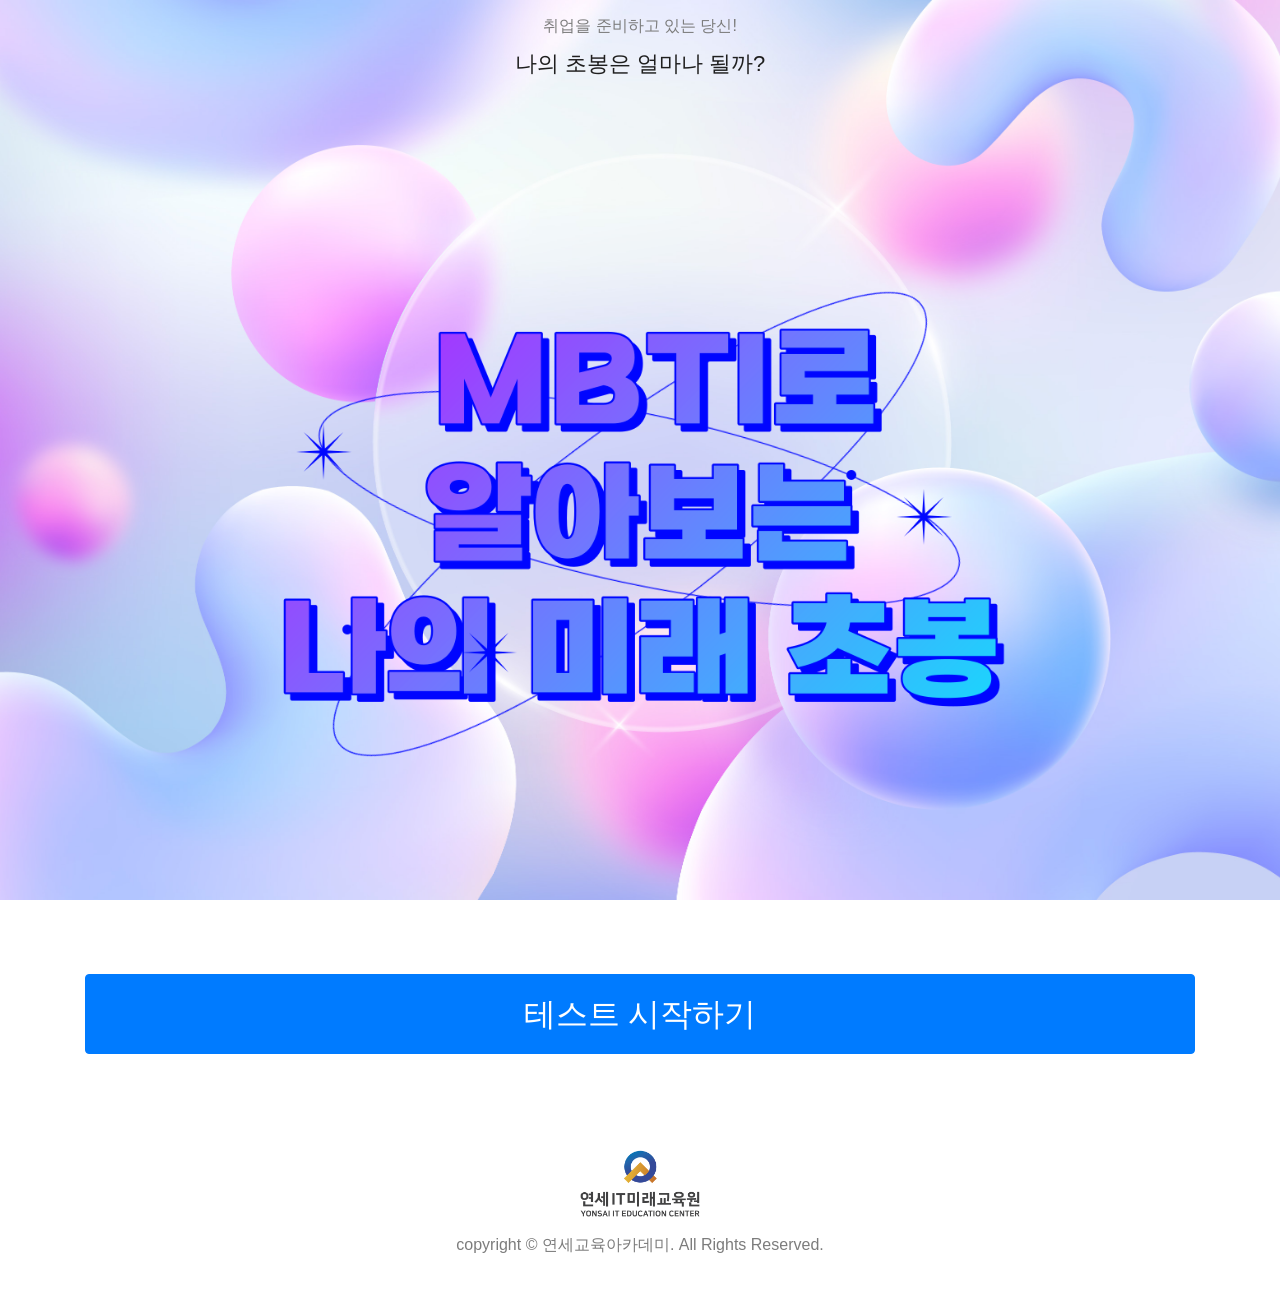
<file: index.html>
<!DOCTYPE html>
<html lang="ko">
<head>
    <meta charset="UTF-8">
    <meta http-equiv="X-UA-Compatible" content="IE=edge">
    <meta name="viewport" content="width=device-width, initial-scale=1.0">
    <title>MBTI로 보는 나의 초봉은</title>
    <meta name="description" content="MBTI를 기반으로 나랑 꼭 맞는 직업을 추천해주는 직업 적성 검사입니다.">
    <meta property="og:type" content="website">
    <meta property="og:title" content="MBIT 직업 적성 검사">
    <meta property="og:description" content="MBTI를 기반으로 나랑 꼭 맞는 직업을 추천해주는 직업 적성 검사입니다.">
    <meta property="og:image" content="https://ys-mbti.netlify.app/img/mbtiTest.png">
    <meta property="og:url" content="https://ys-mbti.netlify.app/">
    <link rel="stylesheet" href="https://cdn.jsdelivr.net/npm/bootstrap@4.6.2/dist/css/bootstrap.min.css" integrity="sha384-xOolHFLEh07PJGoPkLv1IbcEPTNtaed2xpHsD9ESMhqIYd0nLMwNLD69Npy4HI+N" crossorigin="anonymous">
    <link rel="stylesheet" href="./style.css">
</head>
<body class="container">
    <article class="start">
        <h1 class="title16 mt-3">취업을 준비하고 있는 당신!</h1>
        <h2 class="title24 mt-2">나의 초봉은 얼마나 될까?</h2>
        <img class="main_bn" src="./img/main.png" alt="main_bn">
        <button type="button" class="start_btn btn btn-primary mb-5" onclick="start();">테스트 시작하기</button>
    </article>
    <!-- 시작페이지 -->
    <article class="question">
        <div class="progress mt-3">
            <div class="progress-bar" role="progressbar" style="width: 25%" ></div>
        </div>
        <img class="main_bn mt-5" src="./img/click.png" alt="main_bn">
        <h2 id="title" class="q-content mt-5">문제</h2>
        <input id="type" type="hidden" value="EI">
        <button id="A" type="button" class="btn btn-primary mt-5 q-text">A</button>
        <button id="B" type="button" class="btn btn-primary mt-2 mb-5 q-text">B</button>
    </article>
    <!-- 문제페이지 -->
    <article class="result">
        <h3 id="mbtiType" class="title28 title_clr mt-2">MBTI유형</h3>
        <h3 id="explain" class="mt-1">설명</h3>
        <img id="img" class="rounded-circle mt-5" src="./img/bigdata.jpeg" alt="job">
        <h3 class="mt-5 title28">MBTI에 따른 나의 초봉 측정!</h3>
        <h2 id="salary" class="mt-2 title32">연봉</h2>
        <h1 class="mt-5 title24" style="font-weight: 600;">- 추천 직업 -</h1>
        <h3 id="job" class="mt-2 title32">직업</h3>
        <h5 class="mt-5 mb-3 q-text">↓↓ 무료교육 신청하고 연봉올리기 ↓↓</h5>
        <article class="main_bn">
            <a id="job_href" class="mr-1 banner" href="https://ysedu.or.kr/p/?j=232&edu_code=Vmtab2QxWnRWbEpRVkRBOStN">
                <img id="job_img" class="banner-img" src="./img/ad1.png" alt="UI/UX 디자인과 프론트엔드 개발자">
            </a>
        </article>
        <article class="main_bn">
            <a class="mt-2 banner" href="https://yonsai.or.kr"><img class="banner-img" src="./img/ad6.png" alt="고3위탁교육 전용 홈페이지"></a>
        </article>
        <a class="fl_col mt-2 text-decoration-none" style="font-weight: 600" href="http://pf.kakao.com/_fyxgxfj/chat"><button type="button" class="btn btn-warning mt-3">카톡으로 1:1 문의하기</button></a>
        <a class="fl_col banner" href="https://www.ysedu.or.kr/"><button type="button" class="btn btn-primary mt-3">다른 무료 교육 과정 보기</button></a>
        <button type="button" onclick="window.location.reload();" class="btn btn-outline-primary mt-3">다시해보기</button>
        <div style="margin: 0 auto;" class="addthis_inline_share_toolbox_50y5 mt-5"></div><!-- addthis -->
    </article>
    <!-- 결과페이지 -->
    <article class="logo">
        <img class="mt-5 ys-logo" src="./img/logo.png" alt="연세IT미래교육원">
        <span class="mt-3 mb-5 text-center copyright-text">copyright © 연세교육아카데미. All Rights Reserved.</span>
    </article>
    <!-- <article class="ad_banner">
        <a class="mr-1 banner" href="https://ysedu.or.kr/p/?j=232&edu_code=Vmtab2QxWnRWbEpRVkRBOStN"><img class="banner-img" src="./img/ad1.png" alt="UI/UX 디자인과 프론트엔드 개발자"></a>
        <a class="mr-1 banner" href="https://ysedu.or.kr/p/?j=232&edu_code=Vmtab2QxVnJNVkpRVkRBOStN"><img class="banner-img" src="./img/ad2.png" alt="AI플랫폼을 활용한 빅데이터 분석 전문가"></a>
        <a class="banner" href="https://ysedu.or.kr/p/?j=232&edu_code=Vmtaa2QyRnRWbEpRVkRBOStN"><img class="banner-img" src="./img/ad3.png" alt=""></a>
    </article>
    <article class="ad_banner">
        <a class="mt-2 mr-1 banner" href="https://ysedu.or.kr/p/?j=232&edu_code=Vmtaa2QySnRVak5RVkRBOStN"><img class="banner-img" src="./img/ad4.png" alt="게임프로그래밍 개발자(유니티3D, 모바일 게임 제작)"></a>
        <a class="mt-2 mr-1 banner" href="https://ysedu.or.kr/p/?j=232&edu_code=Vmtab2QxWnRWbTVRVkRBOStN"><img class="banner-img" src="./img/ad5.png" alt="게임 그래픽 디자이너(2D원화, 3D모델링)"></a>
        <a class="mt-2 banner" href="https://yonsai.or.kr"><img class="banner-img" src="./img/ad6.png" alt="고3위탁교육 전용 홈페이지"></a>
    </article> -->
    <!-- 푸터 -->
    <input type="hidden" id="EI" value="0">
    <input type="hidden" id="SN" value="0">
    <input type="hidden" id="TF" value="0">
    <input type="hidden" id="JP" value="0">
    <script src="https://cdn.jsdelivr.net/npm/jquery@3.5.1/dist/jquery.slim.min.js" integrity="sha384-DfXdz2htPH0lsSSs5nCTpuj/zy4C+OGpamoFVy38MVBnE+IbbVYUew+OrCXaRkfj" crossorigin="anonymous"></script>
    <script src="https://cdn.jsdelivr.net/npm/bootstrap@4.6.2/dist/js/bootstrap.bundle.min.js" integrity="sha384-Fy6S3B9q64WdZWQUiU+q4/2Lc9npb8tCaSX9FK7E8HnRr0Jz8D6OP9dO5Vg3Q9ct" crossorigin="anonymous"></script>
    <script>
        var num =1;
        var q = {
            // 1: {"title":"1 다른 사람들과 이야기 할 때", "type":"EI", "A":"내가 주도해서 말하는 편!", "B":"말을 하는 것보단 많이 듣는 편."},
            // 2: {"title":"2 집에 혼자 있을 때", "type":"EI", "A":"무섭고 외로워..", "B":"드디어 나 혼자만의 시간이다!"},
            1: {"title":"모처럼 취미생활을 좀 시작해보려고 한다. 당신의 선택은?", "type":"EI", "A":"많은 사람들과 만날 기회가 있는 동호회에 가입할래!", "B":"나 혼자서 즐길 수 있는 취미가 좋겠어!"},
            // 4: {"title":"4 처음 겪는 문제가 발생했을 때", "type":"SN", "A":"다른 사람들은 어떻게 대처했는지 찾아봄", "B":"이거다 싶으면 나 자신을 믿고 추진함"},
            // 2: {"title":"중요한 시험 하루 전. 공부를 하나도 못했다.", "type":"SN", "A":"노트에 써가면서 무작정 외움", "B":"이해할 때까지 텍스트만 쳐다봄"},
            2: {"title":"여행 다녀온 후 누군가가 어땠냐고 물어본다면..", "type":"SN", "A":"4일동안 얘기할 수있음(구체적으로)", "B":"이번 여행 좋았어!(끝)"},
            // 6: {"title":"6 감동적인 영화가 끝나고..", "type":"SN", "A":"오늘 영화 정말 감동적이었어.", "B":"주인공 빙의"},
            3: {"title":"친한 친구가 고민상담을 해온다. 당신은 어떤타입?.", "type":"TF", "A":"이해는 안되지만 공감은 됨", "B":"이해가 되어야 공감이 됨"},
            // 8: {"title":"8 나 우울해서 머리 잘랐어~", "type":"TF", "A":"얼마나 잘랐어? 보여줘~", "B":"무슨일 있었어??"},
            // 9: {"title":"9 나 시험 떨어졌어ㅠㅠ", "type":"TF", "A":"무슨 시험? 몇점 나왔어???", "B":"많이 속상하겠다아~"},
            // 10: {"title":"10 과제를 받은 ", "type":"JP", "A":"우선 계획부터 꼼꼼히 짜봄", "B":"우선 즉흥적으로 움직이고 봄"},
            // 11: {"title":"11 책상정리", "type":"JP", "A":"좀 치우고 살아라", "B":"깔끔"},
            4: {"title":"친구들과 함께 여행을 가려고 한다. 당신은?", "type":"JP", "A":"첫째날은 00을 가고, 둘째날은 00를 가고..", "B":"일단 가서 생각하자"},
        }
        // 문항
        var result = {
            "ISTJ" : {"salary":"3,000~4,581 만원", "mbtiType":"ISTJ", "job_href": "https://ysedu.or.kr/p/?j=185", "job_img": "./img/ad1.png" , "explain":"한번 시작한 일은 끝까지 해내는 당신, 당신에게 어울리는 직업은?", "job":"웹개발자", "img":"./img/webprogramming.png"},
            "ISFJ" : {"salary":"3,522~5,180 만원", "mbtiType":"ISFJ", "job_href": "https://ysedu.or.kr/p/?j=182", "job_img": "./img/ad3.png" , "explain":"성실하고 온화하며 협조를 잘하는 당신!", "job":"클라우드 보안 전문가", "img":"./img/cloud.jpg"},
            "INFJ" : {"salary":"3,917~5,500 만원", "mbtiType":"INFJ", "job_href": "https://ysedu.or.kr/p/?j=179", "job_img": "./img/ad2.png" , "explain":"사람과 관련된 뛰어난 통찰력을 가지고 있는 사람. 당신의 천직은?", "job":"빅데이터 전문가", "img":"./img/bigdata.jpeg"},
            "INTJ" : {"salary":"3,885~6,308 만원", "mbtiType":"INTJ", "job_href": "https://ysedu.or.kr/p/?j=208", "job_img": "./img/ad4.png" , "explain":"전체적인 부분을 조합하여 비전을 제시할줄 아는 당신에게 어울리는 직업은?", "job":"게임프로그래밍 전문가", "img":"./img/game.jpeg"},
            "ISTP" : {"salary":"3,917~5,500 만원", "mbtiType":"ISTP", "job_href": "https://ysedu.or.kr/p/?j=179", "job_img": "./img/ad2.png" , "explain":"당신은 논리적이고 뛰어난 상황 적응력을 가지고 있는 사람, 당신에게 어울리는 직업은?", "job":"데이터분석전문가", "img":"./img/bigdata.jpeg"},
            "ISFP" : {"salary":"3,104~4,633 만원", "mbtiType":"ISFP", "job_href": "https://ysedu.or.kr/p/?j=185", "job_img": "./img/ad1.png" , "explain":"당신은 따뜻한 감성을 가지고 있는 겸손한 사람!", "job":"웹디자이너", "img":"./img/web.jpg"},
            "INFP" : {"salary":"3,000~3,715 만원", "mbtiType":"INFP", "job_href": "https://ysedu.or.kr/p/?j=207", "job_img": "./img/ad5.png" , "explain":"이상적인 세상을 만들어가는 사람, 당신에게 어울리는 직업은?", "job":"게임그래픽 디자이너", "img":"./img/game.jpeg"},
            "INTP" : {"salary":"3,885~6,308 만원", "mbtiType":"INTP", "job_href": "https://ysedu.or.kr/p/?j=179", "job_img": "./img/ad2.png" , "explain":"비평적인 관점을 가지고 있는 뛰어난 전략가인 당신에게 어울리는 직업은?", "job":"웹/시스템/응용 프로그래머", "img":"./img/program.jpeg"},
            "ESTP" : {"salary":"3,000~4,581 만원", "mbtiType":"ESTP", "job_href": "https://ysedu.or.kr/p/?j=185", "job_img": "./img/ad1.png" , "explain":"다양한 활동을 선호하는 당신에게 꼭 어울리는 직업은?", "job":"프론트엔드 개발자", "img":"./img/webprogramming.png"},
            "ESFP" : {"salary":"3,613~4,731 만원", "mbtiType":"ESFP", "job_href": "https://ysedu.or.kr/p/?j=185", "job_img": "./img/ad1.png" , "explain":"자유로운 영혼의 연예인. 당신에게 어울리는 직업은?", "job":"UIUX디자이너", "img":"./img/uiux.jpeg"},
            "ENFP" : {"salary":"3,917~5,500 만원", "mbtiType":"ENFP", "job_href": "https://ysedu.or.kr/p/?j=179", "job_img": "./img/ad2.png" , "explain":"열정적으로 새로운 관계를 만드는 사람. 당신과 잘어울리는 직업은?", "job":"빅데이터전문가", "img":"./img/bigdata.jpeg"},
            "ENTP" : {"salary":"3,000~3,715 만원", "mbtiType":"ENTP", "job_href": "https://ysedu.or.kr/p/?j=207", "job_img": "./img/ad5.png" , "explain":"당신은 풍부한 상상력을 가지고 새로운 것에 도전하는 사람. 당신의 천직은?", "job":"게임그래픽 디자이너", "img":"./img/game.jpeg"},
            "ESTJ" : {"salary":"3,917~5,500 만원", "mbtiType":"ESTJ", "job_href": "https://ysedu.or.kr/p/?j=179", "job_img": "./img/ad2.png" , "explain":"현실적이며 실용적인 일을 많이하는 타입의 당신에게 어울리는 직업은?", "job":"백엔드 개발자", "img":"./img/program.jpeg"},
            "ESFJ" : {"salary":"3,522~5,180 만원", "mbtiType":"ESFJ", "job_href": "https://ysedu.or.kr/p/?j=182", "job_img": "./img/ad3.png" , "explain":"친절과 현실감을 바탕으로 타인에게 봉사할 수 있는 당신에게 어울리는 직업은?", "job":"클라우드 엔지니어", "img":"./img/cloud.jpg"},
            "ENFJ" : {"salary":"3,204~4,248 만원", "mbtiType":"ENFJ", "job_href": "https://ysedu.or.kr/p/?j=182", "job_img": "./img/ad3.png" , "explain":"당신은 타인의 성장을 도모하고 협동하는 사람. 꼭 맞는 직업은?", "job":"보안솔루션 전문가", "img":"./img/cloud.jpg"},
            "ENTJ" : {"salary":"3,204~4,248 만원", "mbtiType":"ENTJ", "job_href": "https://ysedu.or.kr/p/?j=182", "job_img": "./img/ad3.png" , "explain":"당신은 비전을 가지고 사람들을 활력적으로 이끌어가는 사람. 당신의 직업은?", "job":"침해대응 전문가", "img":"./img/security.jpg"}
        }
        // 결과값
        function goTop(){
            $("body").scrollTop(0);
        }
        function start() {
            $(".start").hide();
            $(".question").show();
            goTop();
            next();
        }
        // 페이지 넘기기
        $("#A").click(function(){
            var type = $("#type").val();
            var preValue = $("#"+type).val();
            $("#"+type).val(parseInt(preValue)+1);
            next();
        });
        $("#B").click(function(){
            next();
        });
        function next() {
            if (num == 5) {
                $(".question").hide();
                $(".result").show();
                goTop();
                var mbti = "";
                ($("#EI").val() < 1) ?  mbti = mbti +="I" : mbti = mbti +="E";
                ($("#SN").val() < 1) ?  mbti = mbti +="N" : mbti = mbti +="S";
                ($("#TF").val() < 1) ?  mbti = mbti +="F" : mbti = mbti +="T";
                ($("#JP").val() < 1) ?  mbti = mbti +="P" : mbti = mbti +="J";
                $("#img").attr("src",result[mbti]["img"]);
                $("#salary").html(result[mbti]["salary"]);
                $("#job").html(result[mbti]["job"]);
                $("#mbtiType").html(result[mbti]["mbtiType"]);
                $("#explain").html(result[mbti]["explain"]);
                $("#job_href").attr("href",result[mbti]["job_href"])
                $("#job_img").attr("src",result[mbti]["job_img"])
            }
                else {
                $(".progress-bar").attr('style', 'width: calc(100/5*'+num+'%)');
                $("#title").html(q[num]["title"]);
                $("#type").val(q[num]["type"]);
                $("#A").html(q[num]["A"]);
                $("#B").html(q[num]["B"]);
                num++;
            }
        }
        // nbti값 계산하기
    </script>
    <script type="text/javascript" src="//s7.addthis.com/js/300/addthis_widget.js#pubid= ra-63931930ad9f7c0d"></script></body>
</html>
</file>
<file: style.css>
body {
    background-image: url(./img/bg.jpg);
    background-repeat: no-repeat;
    background-attachment: fixed;
    background-size: cover;
    color: #1f1f1f;
    font-family: 'Nanum Gothic', sans-serif;
    font-size: 20px;
}
article {
    display: flex;  
    flex-direction: column;
}
.question{
    display: none;
}
.result{
    display: none;
}
#img{
    width: 250px; 
    height: 250px; 
    margin: 0 auto;
}
.ad_banner, .end_banner{
    flex-direction: row;
}
.banner-img {
    width: 100%;
}
.title16 {
    font-size: 16px;
    color: #7c7c7c;
    text-align: center;
}
.title_clr{
    font-size: 26px;
    font-weight: 600;
    color: #5D44AD;
    text-align: center;
    background: #fff;
}
.title24 {
    font-size: 22px;
    font-weight: 300;
    text-align: center;
}
.title28{
    font-size: 26px; font-weight: 600; text-align: center;
}
.title32{
    font-size: 30px; text-align: center; color: #5D44AD;
}
.main_bn{
    width: 80%;
    margin: 0 auto;
}
.ys-logo {
    width: 120px;
    margin: 0 auto;
}
.copyright-text {
    font-size: 16px;
    color: #7c7c7c;
}
.q-text{
    font-size: 17px;
    font-weight: 600;
    text-align: center;
}
.q-content {
    font-size: 20px;
    font-family: 600;
    text-align: center;
}
#explain{
    font-size: 18px; 
    text-align: center;
}
#job{
    color: #5D44AD;
}
.start_btn{
    font-size: 32px;
    padding: 15px 0;
}
.again{
    display: none;
    text-align: center;
}
.again div{
    display: flex;
    flex-direction: column;
}
.bye{
    display: none;
}
.img300{
    width: 300px;
    height: 300px; 
    margin: 0 auto;
}
.fl_col{
    text-align: center;
    display: flex;
    flex-direction: column;
}
.goal{
    display: none;
}
</file>
